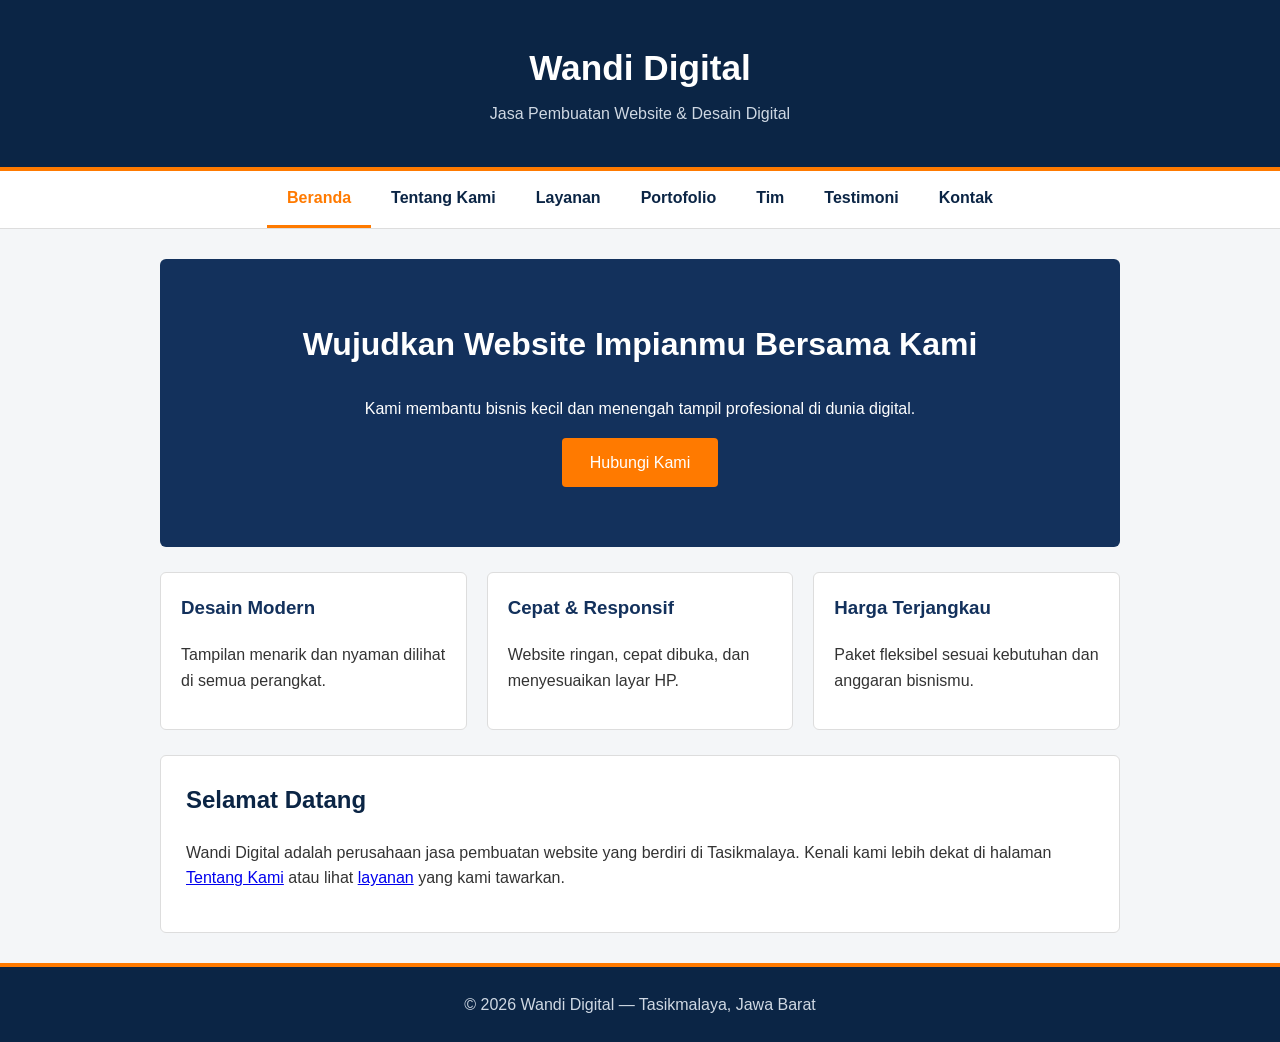
<file: index.html>
<!DOCTYPE html>
<html lang="id">

<head>
    <meta charset="UTF-8">
    <meta name="viewport" content="width=device-width, initial-scale=1">
    <title>Beranda - Wandi Digital</title>
    <link rel="stylesheet" href="style.css">
    <script src="script.js"></script>
</head>

<body>
    <div id="wandi_header">
        <h1>Wandi Digital</h1>
        <p>Jasa Pembuatan Website &amp; Desain Digital</p>
    </div>

    <div id="wandi_menu">
        <a href="index.html" class="wandi_menu_link wandi_active">Beranda</a>
        <a href="tentang.html" class="wandi_menu_link">Tentang Kami</a>
        <a href="layanan.html" class="wandi_menu_link">Layanan</a>
        <a href="portofolio.html" class="wandi_menu_link">Portofolio</a>
        <a href="tim.html" class="wandi_menu_link">Tim</a>
        <a href="testimoni.html" class="wandi_menu_link">Testimoni</a>
        <a href="kontak.html" class="wandi_menu_link">Kontak</a>
    </div>

    <div class="wandi_container">
        <div class="wandi_hero">
            <h2>Wujudkan Website Impianmu Bersama Kami</h2>
            <p>Kami membantu bisnis kecil dan menengah tampil profesional di dunia digital.</p>
            <a href="kontak.html" class="wandi_btn">Hubungi Kami</a>
        </div>

        <div class="wandi_grid">
            <div class="wandi_card">
                <h3>Desain Modern</h3>
                <p>Tampilan menarik dan nyaman dilihat di semua perangkat.</p>
            </div>
            <div class="wandi_card">
                <h3>Cepat &amp; Responsif</h3>
                <p>Website ringan, cepat dibuka, dan menyesuaikan layar HP.</p>
            </div>
            <div class="wandi_card">
                <h3>Harga Terjangkau</h3>
                <p>Paket fleksibel sesuai kebutuhan dan anggaran bisnismu.</p>
            </div>
        </div>

        <div class="wandi_box" style="margin-top:25px;">
            <h2>Selamat Datang</h2>
            <p>Wandi Digital adalah perusahaan jasa pembuatan website yang berdiri di Tasikmalaya.
                Kenali kami lebih dekat di halaman <a href="tentang.html">Tentang Kami</a> atau lihat
                <a href="layanan.html">layanan</a> yang kami tawarkan.
            </p>
        </div>
    </div>

    <div id="wandi_footer">
        <p>&copy; <span id="wandi_tahun">2026</span> Wandi Digital &mdash; Tasikmalaya, Jawa Barat</p>
    </div>
</body>

</html>
</file>
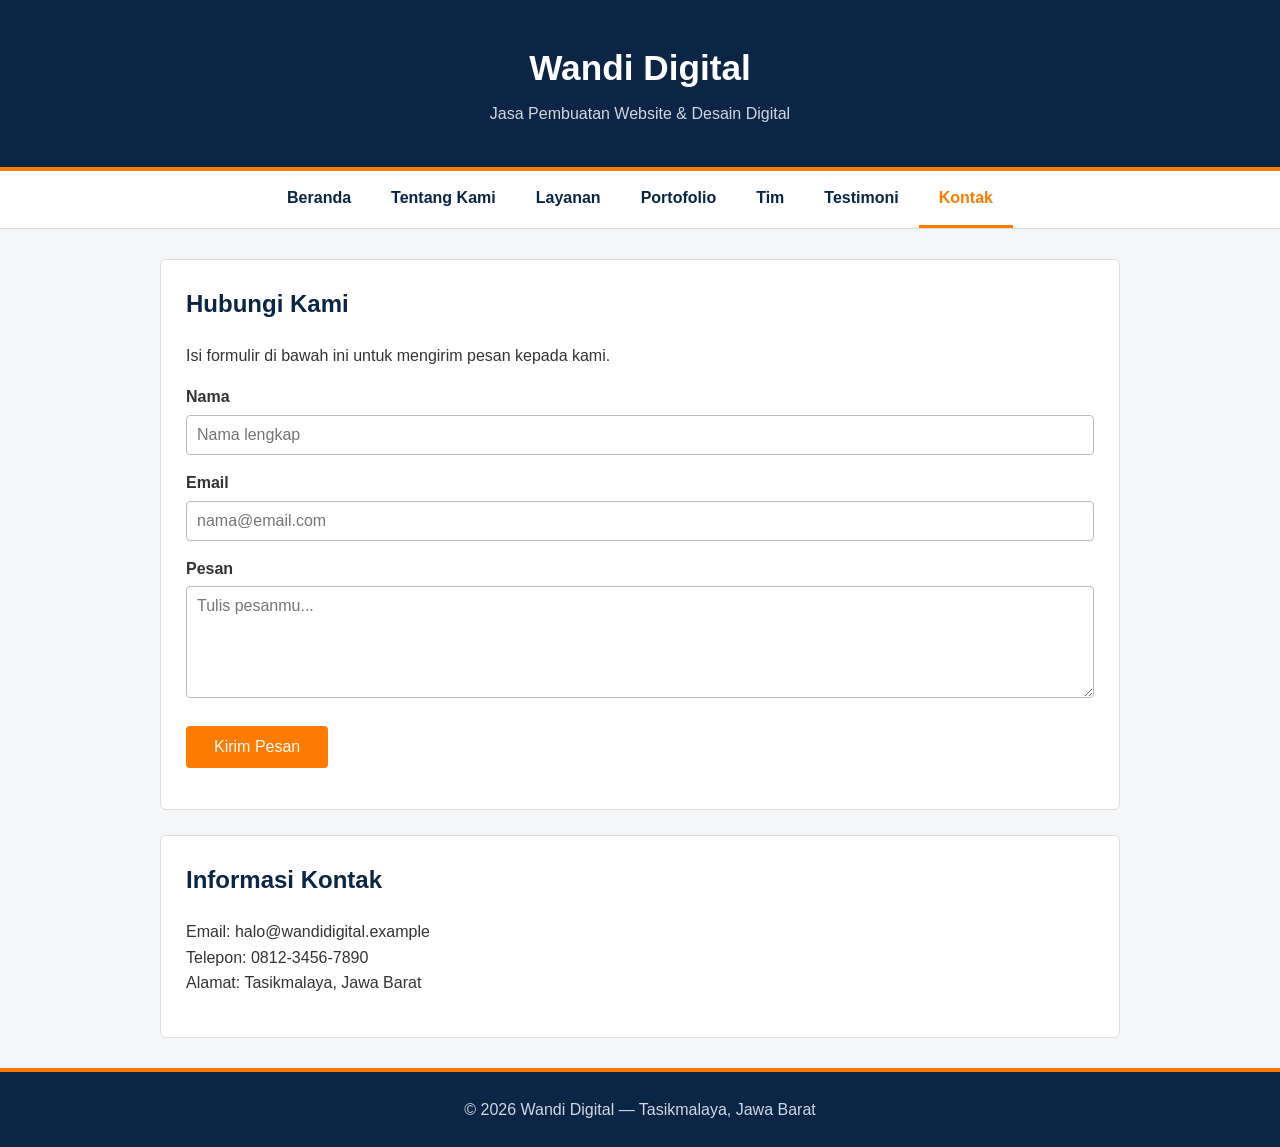
<file: kontak.html>
<!DOCTYPE html>
<html lang="id">

<head>
    <meta charset="UTF-8">
    <meta name="viewport" content="width=device-width, initial-scale=1">
    <title>Kontak - Wandi Digital</title>
    <link rel="stylesheet" href="style.css">
    <script src="script.js"></script>
</head>

<body>
    <div id="wandi_header">
        <h1>Wandi Digital</h1>
        <p>Jasa Pembuatan Website &amp; Desain Digital</p>
    </div>

    <div id="wandi_menu">
        <a href="index.html" class="wandi_menu_link">Beranda</a>
        <a href="tentang.html" class="wandi_menu_link">Tentang Kami</a>
        <a href="layanan.html" class="wandi_menu_link">Layanan</a>
        <a href="portofolio.html" class="wandi_menu_link">Portofolio</a>
        <a href="tim.html" class="wandi_menu_link">Tim</a>
        <a href="testimoni.html" class="wandi_menu_link">Testimoni</a>
        <a href="kontak.html" class="wandi_menu_link wandi_active">Kontak</a>
    </div>

    <div class="wandi_container">
        <div class="wandi_box">
            <h2>Hubungi Kami</h2>
            <p>Isi formulir di bawah ini untuk mengirim pesan kepada kami.</p>

            <form class="wandi_form" id="wandi_formkontak" onsubmit="wandi_kirimPesan(event)">
                <label for="wandi_nama">Nama</label>
                <input type="text" id="wandi_nama" placeholder="Nama lengkap">

                <label for="wandi_email">Email</label>
                <input type="email" id="wandi_email" placeholder="nama@email.com">

                <label for="wandi_isi">Pesan</label>
                <textarea id="wandi_isi" rows="5" placeholder="Tulis pesanmu..."></textarea>

                <button type="submit" class="wandi_btn">Kirim Pesan</button>
                <p id="wandi_status"></p>
            </form>
        </div>

        <div class="wandi_box">
            <h2>Informasi Kontak</h2>
            <p>Email: halo@wandidigital.example<br>
                Telepon: 0812-3456-7890<br>
                Alamat: Tasikmalaya, Jawa Barat</p>
        </div>
    </div>

    <div id="wandi_footer">
        <p>&copy; <span id="wandi_tahun">2026</span> Wandi Digital &mdash; Tasikmalaya, Jawa Barat</p>
    </div>
</body>

</html>
</file>
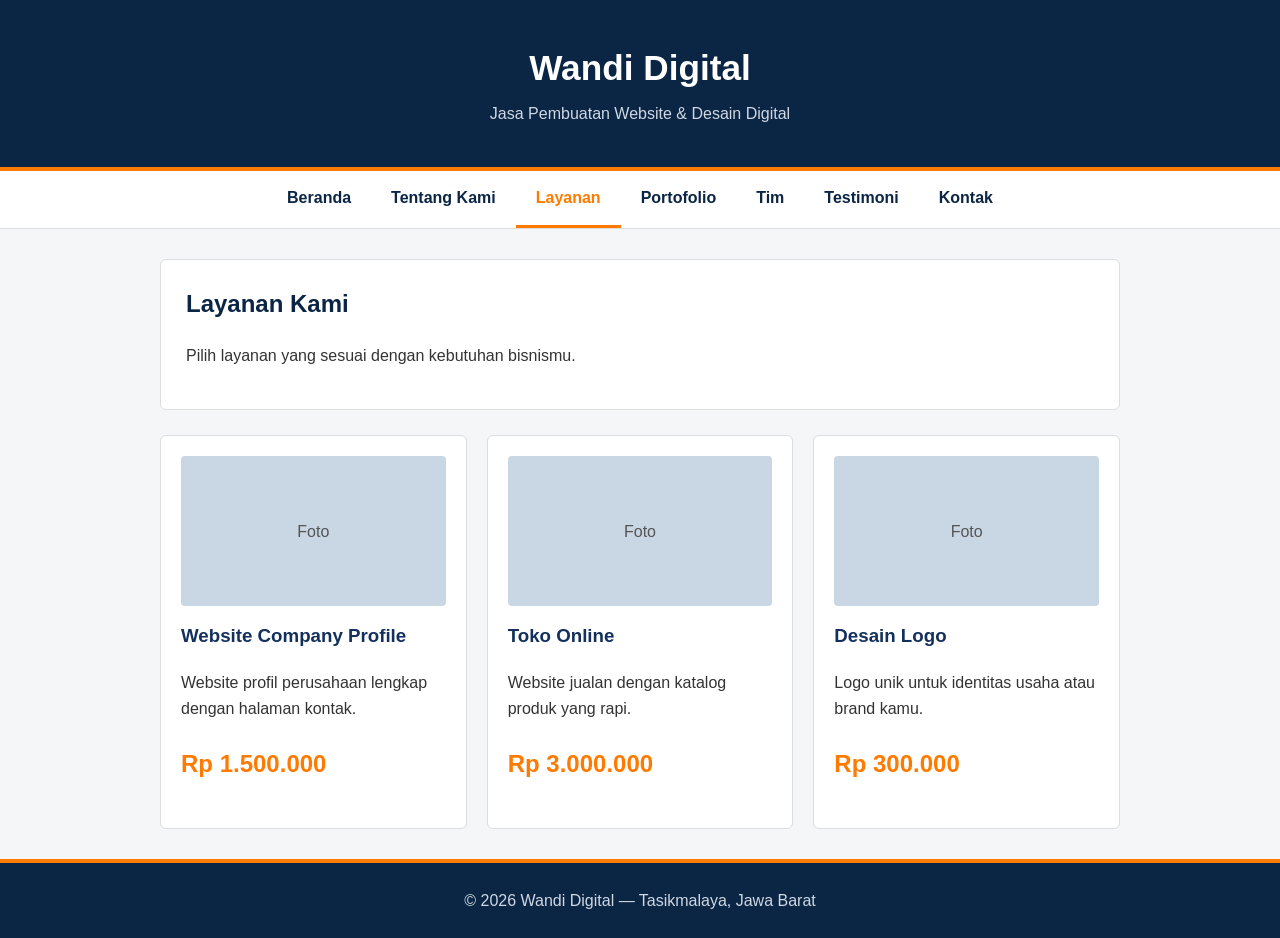
<file: layanan.html>
<!DOCTYPE html>
<html lang="id">

<head>
    <meta charset="UTF-8">
    <meta name="viewport" content="width=device-width, initial-scale=1">
    <title>Layanan - Wandi Digital</title>
    <link rel="stylesheet" href="style.css">
    <script src="script.js"></script>
</head>

<body>
    <div id="wandi_header">
        <h1>Wandi Digital</h1>
        <p>Jasa Pembuatan Website &amp; Desain Digital</p>
    </div>

    <div id="wandi_menu">
        <a href="index.html" class="wandi_menu_link">Beranda</a>
        <a href="tentang.html" class="wandi_menu_link">Tentang Kami</a>
        <a href="layanan.html" class="wandi_menu_link wandi_active">Layanan</a>
        <a href="portofolio.html" class="wandi_menu_link">Portofolio</a>
        <a href="tim.html" class="wandi_menu_link">Tim</a>
        <a href="testimoni.html" class="wandi_menu_link">Testimoni</a>
        <a href="kontak.html" class="wandi_menu_link">Kontak</a>
    </div>

    <div class="wandi_container">
        <div class="wandi_box">
            <h2>Layanan Kami</h2>
            <p>Pilih layanan yang sesuai dengan kebutuhan bisnismu.</p>
        </div>

        <div class="wandi_grid">
            <div class="wandi_card">
                <div class="wandi_foto">Foto</div>
                <h3>Website Company Profile</h3>
                <p>Website profil perusahaan lengkap dengan halaman kontak.</p>
                <p class="wandi_harga">Rp 1.500.000</p>
            </div>
            <div class="wandi_card">
                <div class="wandi_foto">Foto</div>
                <h3>Toko Online</h3>
                <p>Website jualan dengan katalog produk yang rapi.</p>
                <p class="wandi_harga">Rp 3.000.000</p>
            </div>
            <div class="wandi_card">
                <div class="wandi_foto">Foto</div>
                <h3>Desain Logo</h3>
                <p>Logo unik untuk identitas usaha atau brand kamu.</p>
                <p class="wandi_harga">Rp 300.000</p>
            </div>
        </div>
    </div>

    <div id="wandi_footer">
        <p>&copy; <span id="wandi_tahun">2026</span> Wandi Digital &mdash; Tasikmalaya, Jawa Barat</p>
    </div>
</body>

</html>
</file>
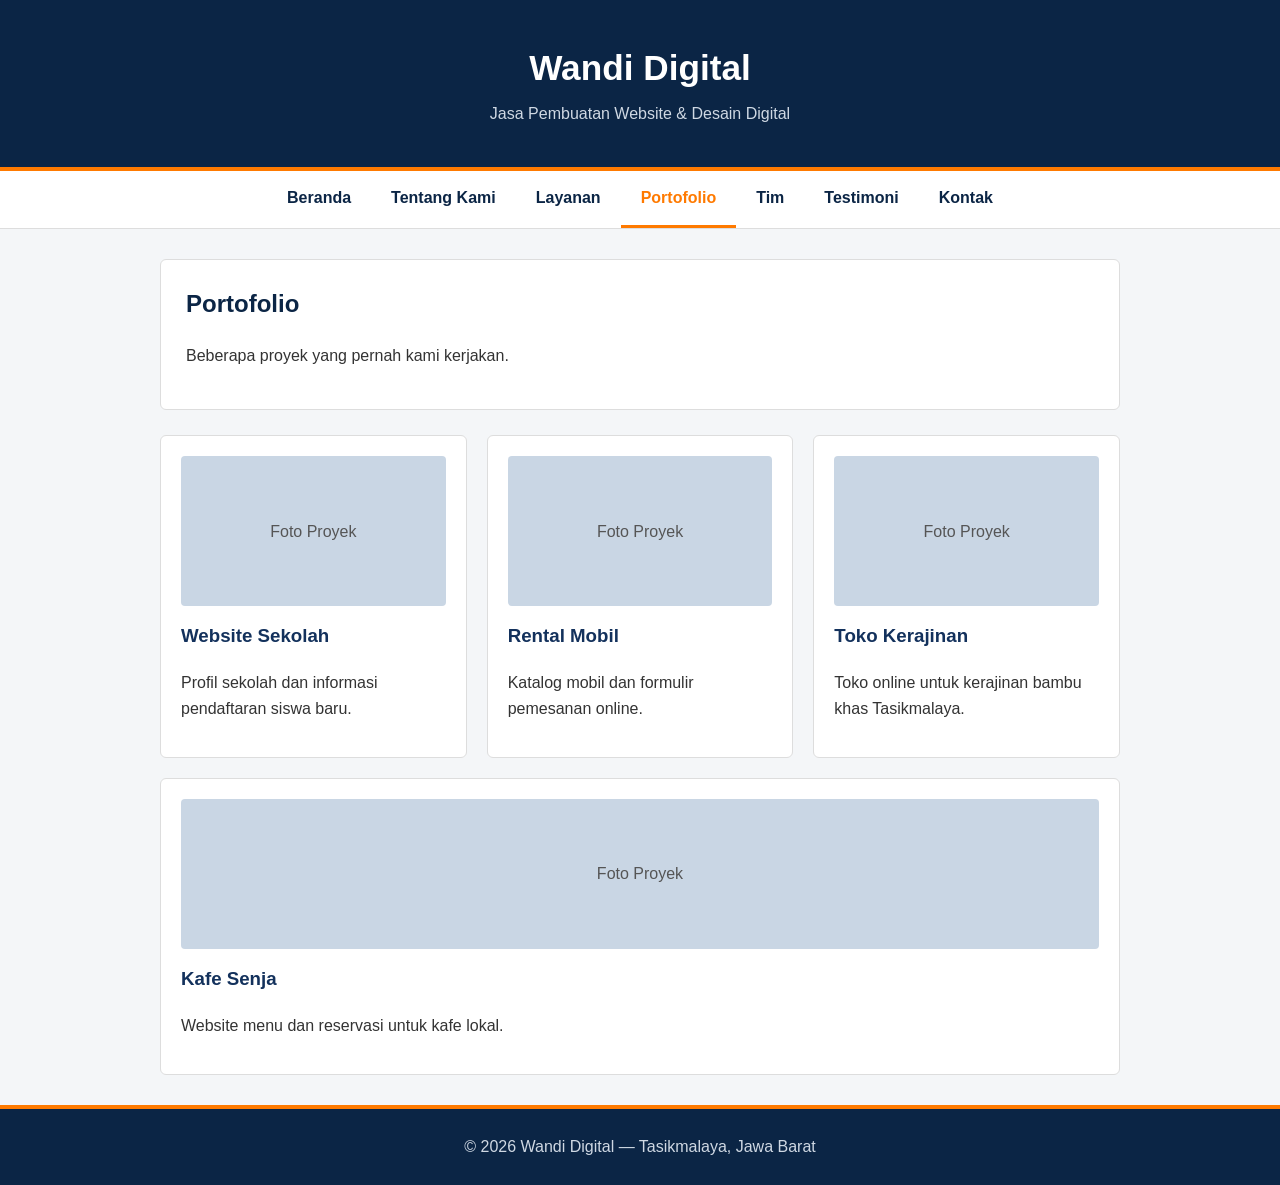
<file: portofolio.html>
<!DOCTYPE html>
<html lang="id">

<head>
    <meta charset="UTF-8">
    <meta name="viewport" content="width=device-width, initial-scale=1">
    <title>Portofolio - Wandi Digital</title>
    <link rel="stylesheet" href="style.css">
    <script src="script.js"></script>
</head>

<body>
    <div id="wandi_header">
        <h1>Wandi Digital</h1>
        <p>Jasa Pembuatan Website &amp; Desain Digital</p>
    </div>

    <div id="wandi_menu">
        <a href="index.html" class="wandi_menu_link">Beranda</a>
        <a href="tentang.html" class="wandi_menu_link">Tentang Kami</a>
        <a href="layanan.html" class="wandi_menu_link">Layanan</a>
        <a href="portofolio.html" class="wandi_menu_link wandi_active">Portofolio</a>
        <a href="tim.html" class="wandi_menu_link">Tim</a>
        <a href="testimoni.html" class="wandi_menu_link">Testimoni</a>
        <a href="kontak.html" class="wandi_menu_link">Kontak</a>
    </div>

    <div class="wandi_container">
        <div class="wandi_box">
            <h2>Portofolio</h2>
            <p>Beberapa proyek yang pernah kami kerjakan.</p>
        </div>

        <div class="wandi_grid">
            <div class="wandi_card">
                <div class="wandi_foto">Foto Proyek</div>
                <h3>Website Sekolah</h3>
                <p>Profil sekolah dan informasi pendaftaran siswa baru.</p>
            </div>
            <div class="wandi_card">
                <div class="wandi_foto">Foto Proyek</div>
                <h3>Rental Mobil</h3>
                <p>Katalog mobil dan formulir pemesanan online.</p>
            </div>
            <div class="wandi_card">
                <div class="wandi_foto">Foto Proyek</div>
                <h3>Toko Kerajinan</h3>
                <p>Toko online untuk kerajinan bambu khas Tasikmalaya.</p>
            </div>
            <div class="wandi_card">
                <div class="wandi_foto">Foto Proyek</div>
                <h3>Kafe Senja</h3>
                <p>Website menu dan reservasi untuk kafe lokal.</p>
            </div>
        </div>
    </div>

    <div id="wandi_footer">
        <p>&copy; <span id="wandi_tahun">2026</span> Wandi Digital &mdash; Tasikmalaya, Jawa Barat</p>
    </div>
</body>

</html>
</file>
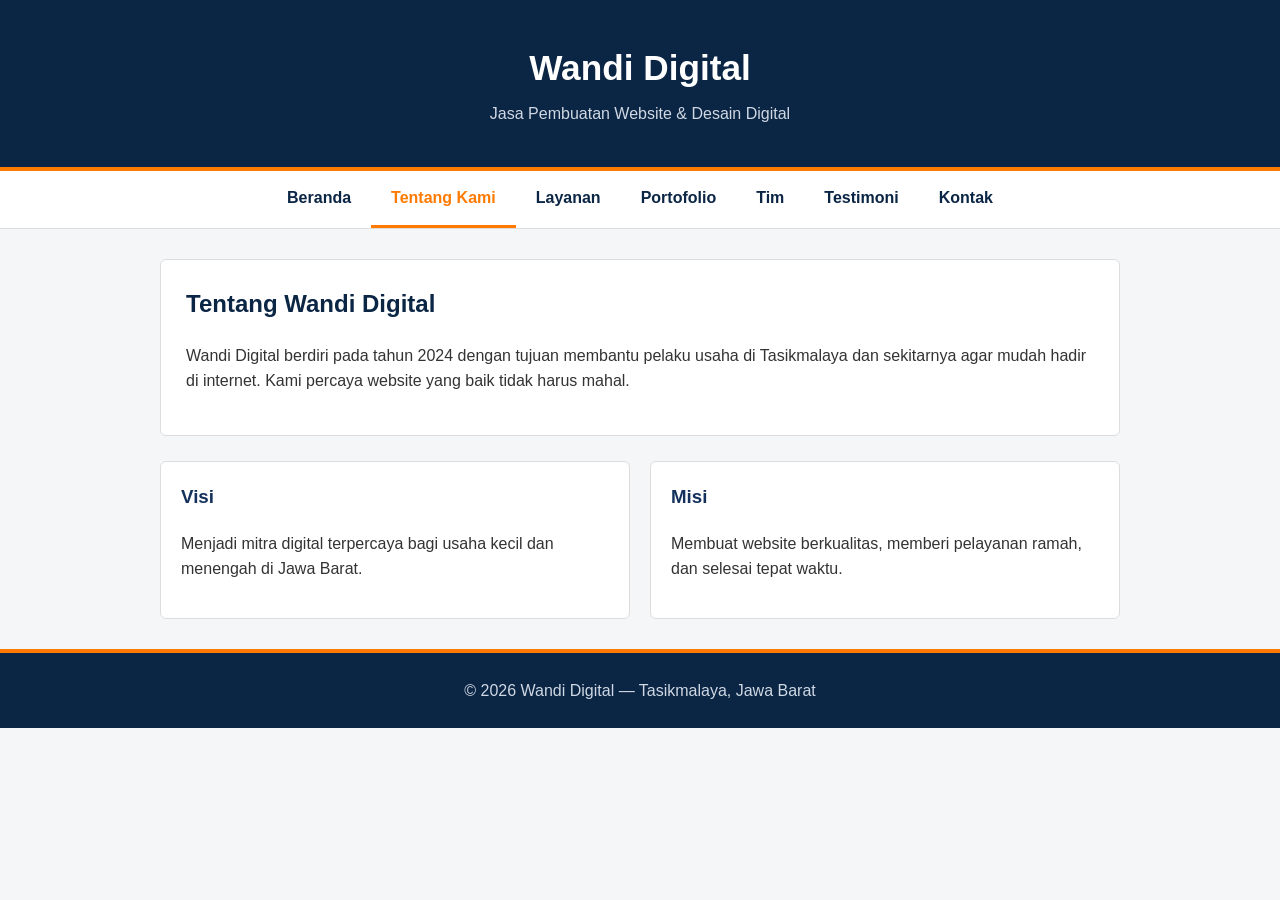
<file: tentang.html>
<!DOCTYPE html>
<html lang="id">

<head>
    <meta charset="UTF-8">
    <meta name="viewport" content="width=device-width, initial-scale=1">
    <title>Tentang Kami - Wandi Digital</title>
    <link rel="stylesheet" href="style.css">
    <script src="script.js"></script>
</head>

<body>
    <div id="wandi_header">
        <h1>Wandi Digital</h1>
        <p>Jasa Pembuatan Website &amp; Desain Digital</p>
    </div>

    <div id="wandi_menu">
        <a href="index.html" class="wandi_menu_link">Beranda</a>
        <a href="tentang.html" class="wandi_menu_link wandi_active">Tentang Kami</a>
        <a href="layanan.html" class="wandi_menu_link">Layanan</a>
        <a href="portofolio.html" class="wandi_menu_link">Portofolio</a>
        <a href="tim.html" class="wandi_menu_link">Tim</a>
        <a href="testimoni.html" class="wandi_menu_link">Testimoni</a>
        <a href="kontak.html" class="wandi_menu_link">Kontak</a>
    </div>

    <div class="wandi_container">
        <div class="wandi_box">
            <h2>Tentang Wandi Digital</h2>
            <p>Wandi Digital berdiri pada tahun 2024 dengan tujuan membantu pelaku usaha di Tasikmalaya
                dan sekitarnya agar mudah hadir di internet. Kami percaya website yang baik tidak harus mahal.</p>
        </div>

        <div class="wandi_grid">
            <div class="wandi_card">
                <h3>Visi</h3>
                <p>Menjadi mitra digital terpercaya bagi usaha kecil dan menengah di Jawa Barat.</p>
            </div>
            <div class="wandi_card">
                <h3>Misi</h3>
                <p>Membuat website berkualitas, memberi pelayanan ramah, dan selesai tepat waktu.</p>
            </div>
        </div>
    </div>

    <div id="wandi_footer">
        <p>&copy; <span id="wandi_tahun">2026</span> Wandi Digital &mdash; Tasikmalaya, Jawa Barat</p>
    </div>
</body>

</html>
</file>
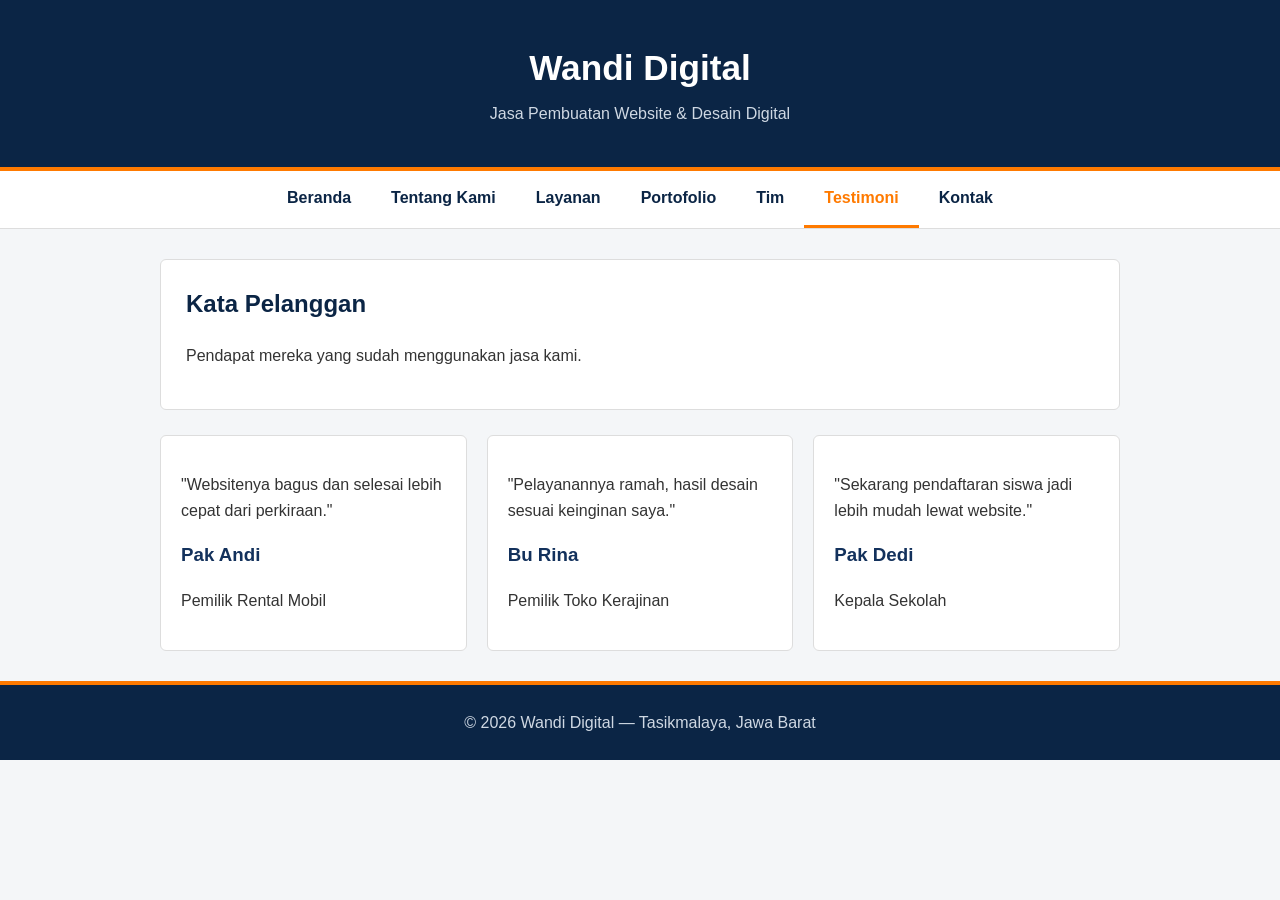
<file: testimoni.html>
<!DOCTYPE html>
<html lang="id">

<head>
    <meta charset="UTF-8">
    <meta name="viewport" content="width=device-width, initial-scale=1">
    <title>Testimoni - Wandi Digital</title>
    <link rel="stylesheet" href="style.css">
    <script src="script.js"></script>
</head>

<body>
    <div id="wandi_header">
        <h1>Wandi Digital</h1>
        <p>Jasa Pembuatan Website &amp; Desain Digital</p>
    </div>

    <div id="wandi_menu">
        <a href="index.html" class="wandi_menu_link">Beranda</a>
        <a href="tentang.html" class="wandi_menu_link">Tentang Kami</a>
        <a href="layanan.html" class="wandi_menu_link">Layanan</a>
        <a href="portofolio.html" class="wandi_menu_link">Portofolio</a>
        <a href="tim.html" class="wandi_menu_link">Tim</a>
        <a href="testimoni.html" class="wandi_menu_link wandi_active">Testimoni</a>
        <a href="kontak.html" class="wandi_menu_link">Kontak</a>
    </div>

    <div class="wandi_container">
        <div class="wandi_box">
            <h2>Kata Pelanggan</h2>
            <p>Pendapat mereka yang sudah menggunakan jasa kami.</p>
        </div>

        <div class="wandi_grid">
            <div class="wandi_card">
                <p>"Websitenya bagus dan selesai lebih cepat dari perkiraan."</p>
                <h3>Pak Andi</h3>
                <p>Pemilik Rental Mobil</p>
            </div>
            <div class="wandi_card">
                <p>"Pelayanannya ramah, hasil desain sesuai keinginan saya."</p>
                <h3>Bu Rina</h3>
                <p>Pemilik Toko Kerajinan</p>
            </div>
            <div class="wandi_card">
                <p>"Sekarang pendaftaran siswa jadi lebih mudah lewat website."</p>
                <h3>Pak Dedi</h3>
                <p>Kepala Sekolah</p>
            </div>
        </div>
    </div>

    <div id="wandi_footer">
        <p>&copy; <span id="wandi_tahun">2026</span> Wandi Digital &mdash; Tasikmalaya, Jawa Barat</p>
    </div>
</body>

</html>
</file>
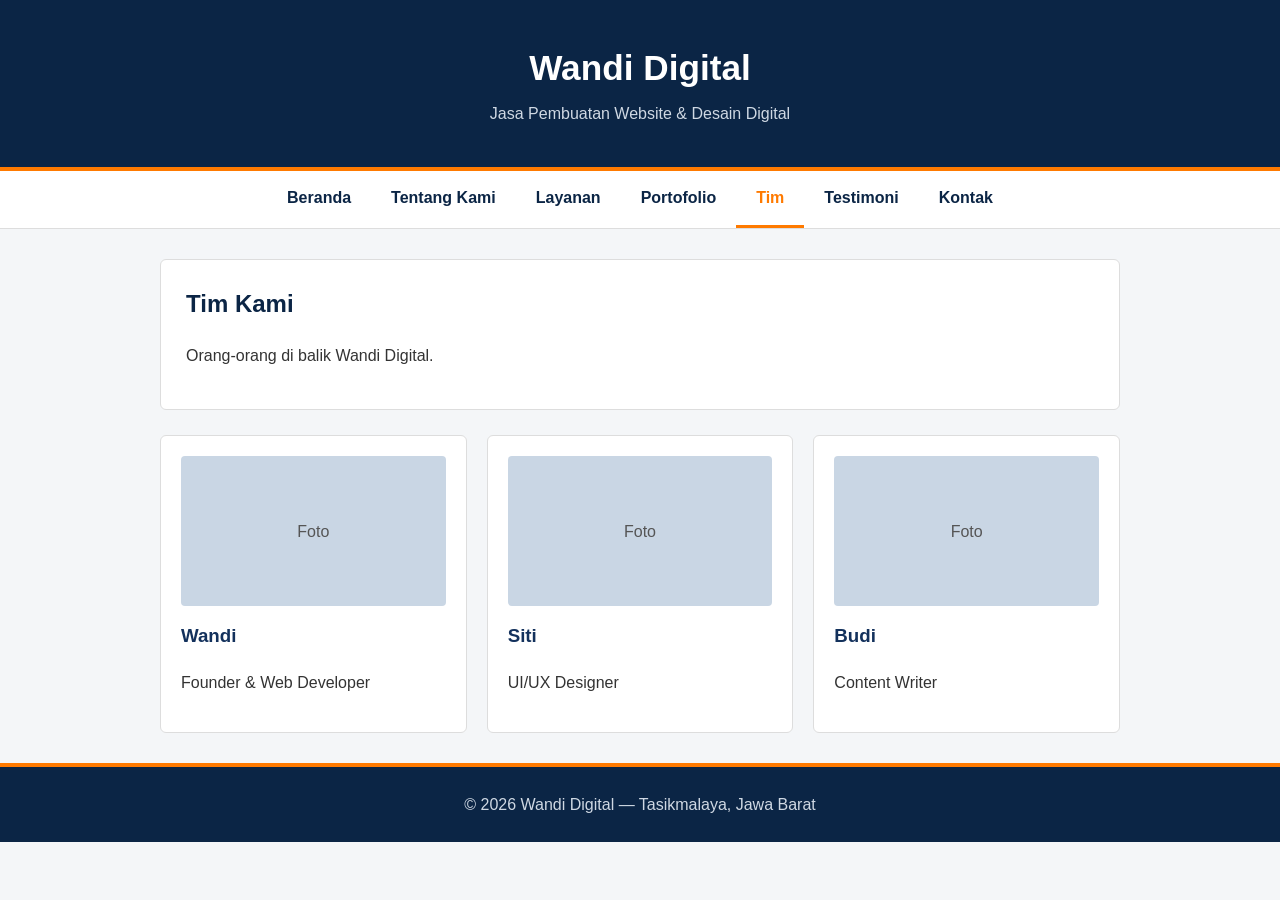
<file: tim.html>
<!DOCTYPE html>
<html lang="id">

<head>
    <meta charset="UTF-8">
    <meta name="viewport" content="width=device-width, initial-scale=1">
    <title>Tim - Wandi Digital</title>
    <link rel="stylesheet" href="style.css">
    <script src="script.js"></script>
</head>

<body>
    <div id="wandi_header">
        <h1>Wandi Digital</h1>
        <p>Jasa Pembuatan Website &amp; Desain Digital</p>
    </div>

    <div id="wandi_menu">
        <a href="index.html" class="wandi_menu_link">Beranda</a>
        <a href="tentang.html" class="wandi_menu_link">Tentang Kami</a>
        <a href="layanan.html" class="wandi_menu_link">Layanan</a>
        <a href="portofolio.html" class="wandi_menu_link">Portofolio</a>
        <a href="tim.html" class="wandi_menu_link wandi_active">Tim</a>
        <a href="testimoni.html" class="wandi_menu_link">Testimoni</a>
        <a href="kontak.html" class="wandi_menu_link">Kontak</a>
    </div>

    <div class="wandi_container">
        <div class="wandi_box">
            <h2>Tim Kami</h2>
            <p>Orang-orang di balik Wandi Digital.</p>
        </div>

        <div class="wandi_grid">
            <div class="wandi_card">
                <div class="wandi_foto">Foto</div>
                <h3>Wandi</h3>
                <p>Founder &amp; Web Developer</p>
            </div>
            <div class="wandi_card">
                <div class="wandi_foto">Foto</div>
                <h3>Siti</h3>
                <p>UI/UX Designer</p>
            </div>
            <div class="wandi_card">
                <div class="wandi_foto">Foto</div>
                <h3>Budi</h3>
                <p>Content Writer</p>
            </div>
        </div>
    </div>

    <div id="wandi_footer">
        <p>&copy; <span id="wandi_tahun">2026</span> Wandi Digital &mdash; Tasikmalaya, Jawa Barat</p>
    </div>
</body>

</html>
</file>
<file: style.css>
/* ===== Dasar ===== */
* {
    box-sizing: border-box;
}

body {
    font-family: Arial, sans-serif;
    margin: 0;
    background-color: #f4f6f8;
    color: #333333;
    line-height: 1.6;
}

/* ===== Header ===== */
#wandi_header {
    background-color: #0b2545;
    color: white;
    text-align: center;
    padding: 40px 20px;
    border-bottom: 4px solid #ff7a00;
}

#wandi_header h1 {
    margin: 0 0 5px;
    font-size: 2.2rem;
}

#wandi_header p {
    margin: 0;
    color: #cfd8e3;
}

/* ===== Menu ===== */
#wandi_menu {
    display: flex;
    justify-content: center;
    flex-wrap: wrap;
    background-color: white;
    border-bottom: 1px solid #dddddd;
}

.wandi_menu_link {
    padding: 14px 20px;
    text-decoration: none;
    color: #0b2545;
    font-weight: bold;
    border-bottom: 3px solid transparent;
}

.wandi_menu_link:hover,
.wandi_active {
    color: #ff7a00;
    border-bottom: 3px solid #ff7a00;
}

/* ===== Konten ===== */
.wandi_container {
    max-width: 1000px;
    margin: 30px auto;
    padding: 0 20px;
}

.wandi_box {
    background-color: white;
    border: 1px solid #dddddd;
    border-radius: 6px;
    padding: 25px;
    margin-bottom: 25px;
}

.wandi_box h2 {
    margin-top: 0;
    color: #0b2545;
}

/* Hero (halaman utama) */
.wandi_hero {
    background-color: #13315c;
    color: white;
    text-align: center;
    padding: 60px 20px;
    border-radius: 6px;
    margin-bottom: 25px;
}

.wandi_hero h2 {
    margin-top: 0;
    font-size: 2rem;
}

.wandi_btn {
    display: inline-block;
    background-color: #ff7a00;
    color: white;
    padding: 12px 28px;
    border: none;
    border-radius: 4px;
    text-decoration: none;
    font-size: 1rem;
    cursor: pointer;
}

.wandi_btn:hover {
    background-color: #d96500;
}

/* Kartu (flexbox) */
.wandi_grid {
    display: flex;
    flex-wrap: wrap;
    gap: 20px;
}

.wandi_card {
    flex: 1 1 250px;
    background-color: white;
    border: 1px solid #dddddd;
    border-radius: 6px;
    padding: 20px;
}

.wandi_card h3 {
    margin-top: 0;
    color: #13315c;
}

.wandi_foto {
    background-color: #c9d6e4;
    color: #555555;
    height: 150px;
    display: flex;
    align-items: center;
    justify-content: center;
    margin-bottom: 15px;
    border-radius: 4px;
}

.wandi_harga {
    font-size: 1.5rem;
    color: #ff7a00;
    font-weight: bold;
}

/* ===== Form kontak ===== */
.wandi_form label {
    display: block;
    margin: 15px 0 5px;
    font-weight: bold;
}

.wandi_form input,
.wandi_form textarea {
    width: 100%;
    padding: 10px;
    border: 1px solid #bbbbbb;
    border-radius: 4px;
    font-family: inherit;
    font-size: 1rem;
}

.wandi_form button {
    margin-top: 20px;
}

#wandi_status {
    margin-top: 15px;
    font-weight: bold;
}

/* ===== Footer ===== */
#wandi_footer {
    background-color: #0b2545;
    color: #cfd8e3;
    text-align: center;
    padding: 25px 20px;
    border-top: 4px solid #ff7a00;
}

#wandi_footer p {
    margin: 0;
}

/* ===== Responsive: layar <= 700px ===== */
@media screen and (max-width: 700px) {
    #wandi_menu {
        flex-direction: column;
    }

    .wandi_menu_link {
        text-align: left;
        padding-left: 25px;
    }

    #wandi_header h1 {
        font-size: 1.7rem;
    }

    .wandi_hero h2 {
        font-size: 1.5rem;
    }
}
</file>
